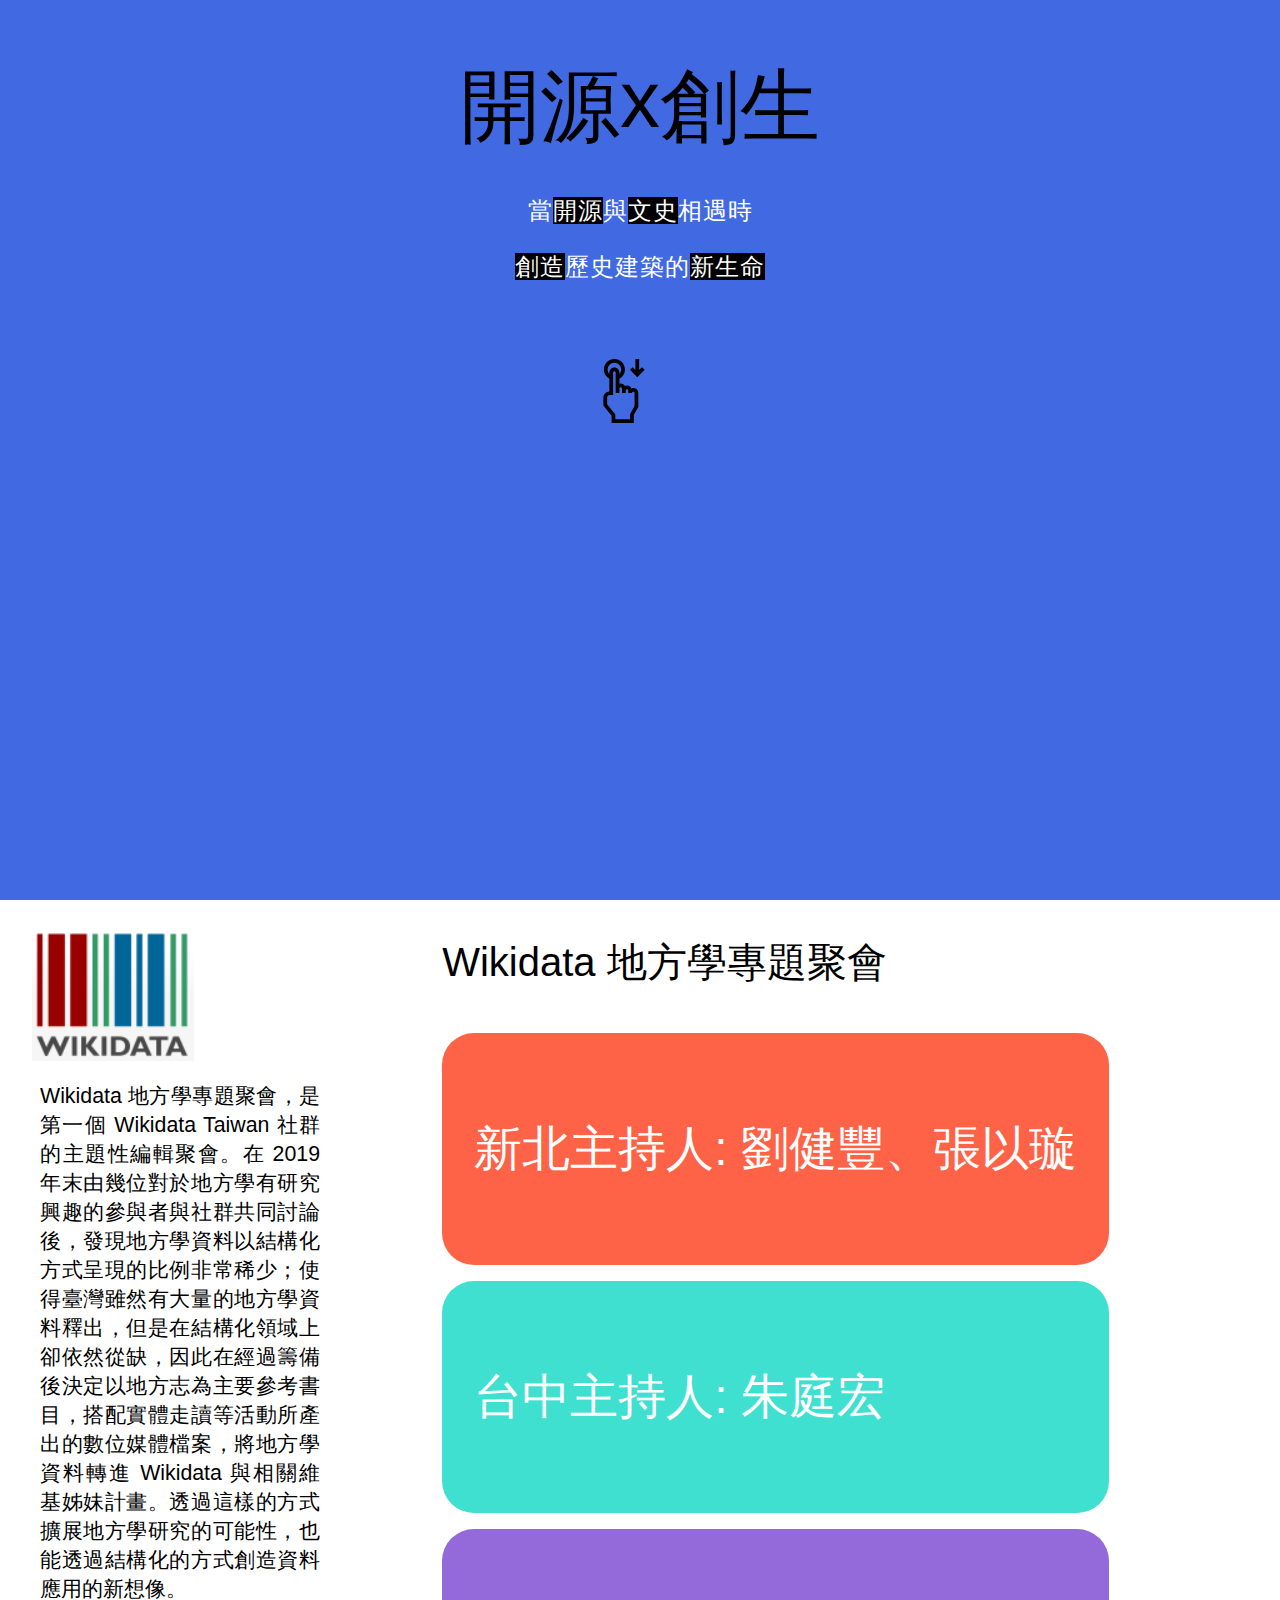
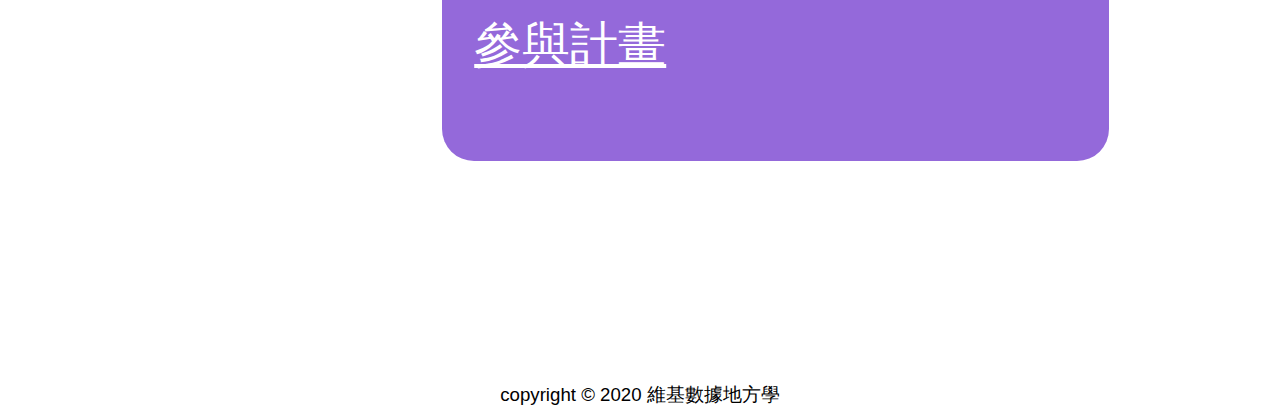
<file: noscript.html>
<!DOCTYPE html>
<html lang="zh-Hant-TW">

<head>
    <meta charset="UTF-8">
    <meta name="viewport" content="width=device-width, initial-scale=1.0">
    <meta http-equiv="X-UA-Compatible" content="ie=edge">
    <link rel="stylesheet" type="text/css" href="src/css/style.css">
    <link rel="stylesheet" type="text/css" href="src/css/rwd.css">
    <title>維基數據地方學專題</title>
</head>

<body>
    <div id="app">
        <header>
            <div class="banner">
                <h1>開源<span style="vertical-align: top;">x</span>創生</h1>
                <article>
                    <p>當<span>開源</span>與<span>文史</span>相遇時</p>
                    <p><span>創造</span>歷史建築的<span>新生命</span></p>
                    <div class="logo">
                        <a href="#team"><img src="src/svg/scroll.svg" alt="scroll" class="logo"></a>
                    </div>
                </article>
            </div>
        </header>
        <div class="team" id="team">
            <aside>
                <div class="wikidata">
                    <a href="https://www.wikidata.org/wiki/Wikidata:Main_Page"><img src="src/img/wikidata.PNG" alt="wikidata" style="cursor: pointer;"></a>
                </div>
                <article>
                    Wikidata 地方學專題聚會，是第一個 Wikidata Taiwan 社群的主題性編輯聚會。在 2019年末由幾位對於地方學有研究興趣的參與者與社群共同討論後，發現地方學資料以結構化方式呈現的比例非常稀少；使得臺灣雖然有大量的地方學資料釋出，但是在結構化領域上卻依然從缺，因此在經過籌備後決定以地方志為主要參考書目，搭配實體走讀等活動所產出的數位媒體檔案，將地方學資料轉進 Wikidata 與相關維基姊妹計畫。透過這樣的方式擴展地方學研究的可能性，也能透過結構化的方式創造資料應用的新想像。
                </article>
            </aside>
            <div class="member">
                <h1>
                    Wikidata 地方學專題聚會
                </h1>
                <div class="card" id="newtaipei">
                    <p>新北主持人: 劉健豐、張以璇</p>
                </div>
                <div class="card" id="taichung">
                    <p>台中主持人: 朱庭宏</p>
                </div>
                <div class="card" id="join">
                    <p><a href="https://www.facebook.com/WikiLocalogy/?modal=admin_todo_tour">參與計畫</a></p>
                </div>
            </div>
        </div>
        <footer>
            <p>copyright &copy; 2020 維基數據地方學</p>
        </footer>
    </div>
</body>

</html>
</file>
<file: src/css/style.css>
* {
    font-family: Arial, Helvetica, sans-serif, 'Microsoft JhengHei';
    font-weight: 500;
}


/*banner*/

.banner {
    position: absolute;
    display: flex;
    flex-direction: column;
    z-index: 0;
    width: 100%;
    height: 100vh;
    background-color: royalblue;
    justify-content: center;
    align-items: center;
    margin-left: -8px;
    margin-top: -8px;
}

.banner>h1 {
    font-size: 5rem;
}

.banner article {
    display: flex;
    flex-direction: column;
    color: white;
    text-align: center;
    font-size: 1.5rem;
    line-height: 0.5rem;
    margin-top: -2rem;
    letter-spacing: 1px;
}

.banner>article span {
    background-color: black;
}


/*aside*/

aside {
    max-width: 25%;
}

aside article {
    padding-left: 40px;
    text-align: justify;
    font-size: 16pt;
}

.logo {
    text-align: center;
    margin-top: 2rem;
    margin-left: -16px;
    left: 50%;
    bottom: 10%;
}

.logo img {
    width: 4rem;
    cursor: pointer;
    animation: fingerDown 3s infinite;
    transition-timing-function: ease-in-out;
}

@keyframes fingerDown {
    0% {
        transform: translateY(0);
        opacity: 0;
    }
    50% {
        transform: translateY(0.5rem);
        opacity: 0.8;
    }
    100% {
        transform: translateY(0);
        opacity: 0;
    }
}


/*team*/

.team {
    position: relative;
    display: flex;
    flex-direction: row;
    top: 100vh;
    background-color: white;
    width: 100vw;
    margin-left: -8px;
    z-index: 1;
}

.wikidata {
    padding: 1rem 2rem;
}

.member {
    max-width: 80%;
    height: 45vw;
    right: 0;
    justify-content: flex-end;
    display: grid;
    grid-template-columns: 1fr 3fr;
    grid-template-rows: 1fr 2fr 2fr 2fr;
    grid-template-areas: "opensorce title" "null newtaipei" "null taichung" "null join";
    row-gap: 1rem;
}

.member>h1 {
    grid-area: title;
    text-align: left;
    font-size: 30pt;
}

.card {
    display: inline-flex;
    align-items: center;
    border-radius: 2rem;
    max-width: 100%;
    height: 200px;
    padding: 1rem 2rem;
}

.card p {
    font-size: 36pt;
    color: white;
}

#join a {
    color: white;
}

#newtaipei {
    grid-area: newtaipei;
    background-color: tomato;
}

#taichung {
    grid-area: taichung;
    background-color: turquoise;
}

#join {
    grid-area: join;
    background-color: rgb(148, 105, 218);
}


/*footer*/

footer {
    position: relative;
    top: 130vh;
    text-align: center;
    margin-bottom: 10px;
    font-size: 14pt;
}
</file>
<file: src/css/rwd.css>
@media screen and (max-width:1439px) {
    .banner {
        text-align: center;
        display: inline-block;
    }
    .member {
        margin-left: -100px;
    }
    footer {
        top: 140vh;
    }
}

@media screen and (max-width:1025px) {
    footer {
        top: 105vh;
    }
}

@media screen and (max-width:1000px) {
    .logo {
        margin-top: 0;
    }
    .team {
        display: inline-block;
    }
    aside {
        max-width: 90%;
        text-align: center;
    }
    .wikidata img {
        margin-left: 16px;
    }
    .member {
        margin-left: 0;
    }
    .member>h1 {
        font-size: 26pt;
    }
    .card p {
        font-size: 26pt;
    }
    footer {
        top: 180vh;
        font-size: 12pt;
    }
}

@media screen and (max-width:600px) {
    footer {
        top: 210vh;
    }
}

@media screen and (max-width:500px) {
    footer {
        top: 220vh;
    }
}

@media screen and (max-width:374px) {
    footer {
        top: 230vh;
    }
}
</file>
